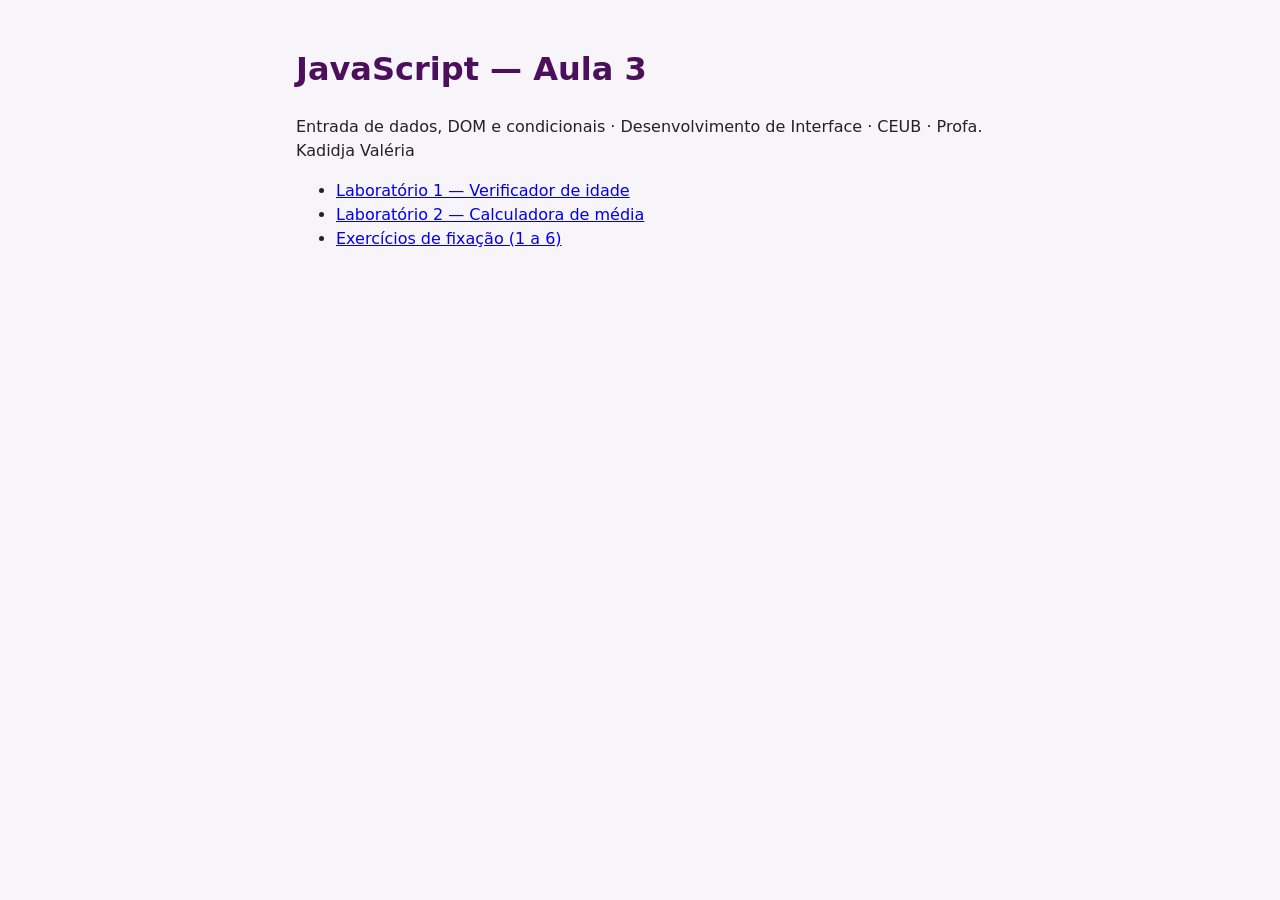
<file: aula-3/index.html>
<!DOCTYPE html>
<html lang="pt-BR">
<head>
  <meta charset="UTF-8">
  <meta name="viewport" content="width=device-width, initial-scale=1.0">
  <title>JavaScript — Aula 3</title>
  <link rel="stylesheet" href="style.css">
</head>
<body>
  <h1>JavaScript — Aula 3</h1>
  <p>Entrada de dados, DOM e condicionais · Desenvolvimento de Interface · CEUB · Profa. Kadidja Valéria</p>
  <ul>
    <li><a href="laboratorio-1-idade/index.html">Laboratório 1 — Verificador de idade</a></li>
    <li><a href="laboratorio-2-media/index.html">Laboratório 2 — Calculadora de média</a></li>
    <li><a href="exercicios/index.html">Exercícios de fixação (1 a 6)</a></li>
  </ul>
</body>
</html>
</file>
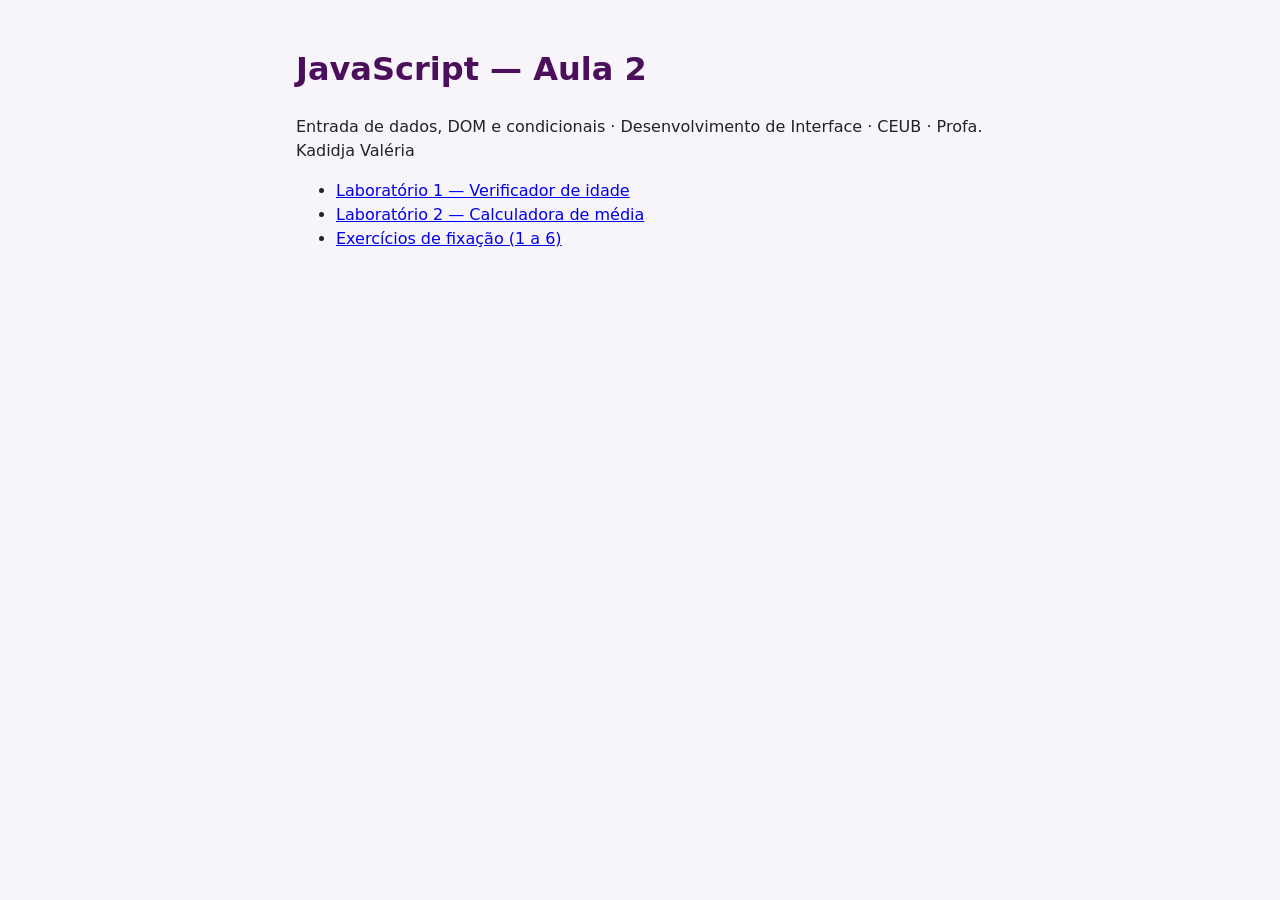
<file: JavaScript atividade faculdade/index.html>
<!DOCTYPE html>
<html lang="pt-BR">
<head>
  <meta charset="UTF-8">
  <meta name="viewport" content="width=device-width, initial-scale=1.0">
  <title>JavaScript — Aula 2</title>
  <link rel="stylesheet" href="style.css">
</head>
<body>
  <h1>JavaScript — Aula 2</h1>
  <p>Entrada de dados, DOM e condicionais · Desenvolvimento de Interface · CEUB · Profa. Kadidja Valéria</p>
  <ul>
    <li><a href="laboratorio-1-idade/index.html">Laboratório 1 — Verificador de idade</a></li>
    <li><a href="laboratorio-2-media/index.html">Laboratório 2 — Calculadora de média</a></li>
    <li><a href="exercicios/index.html">Exercícios de fixação (1 a 6)</a></li>
  </ul>
</body>
</html>
</file>
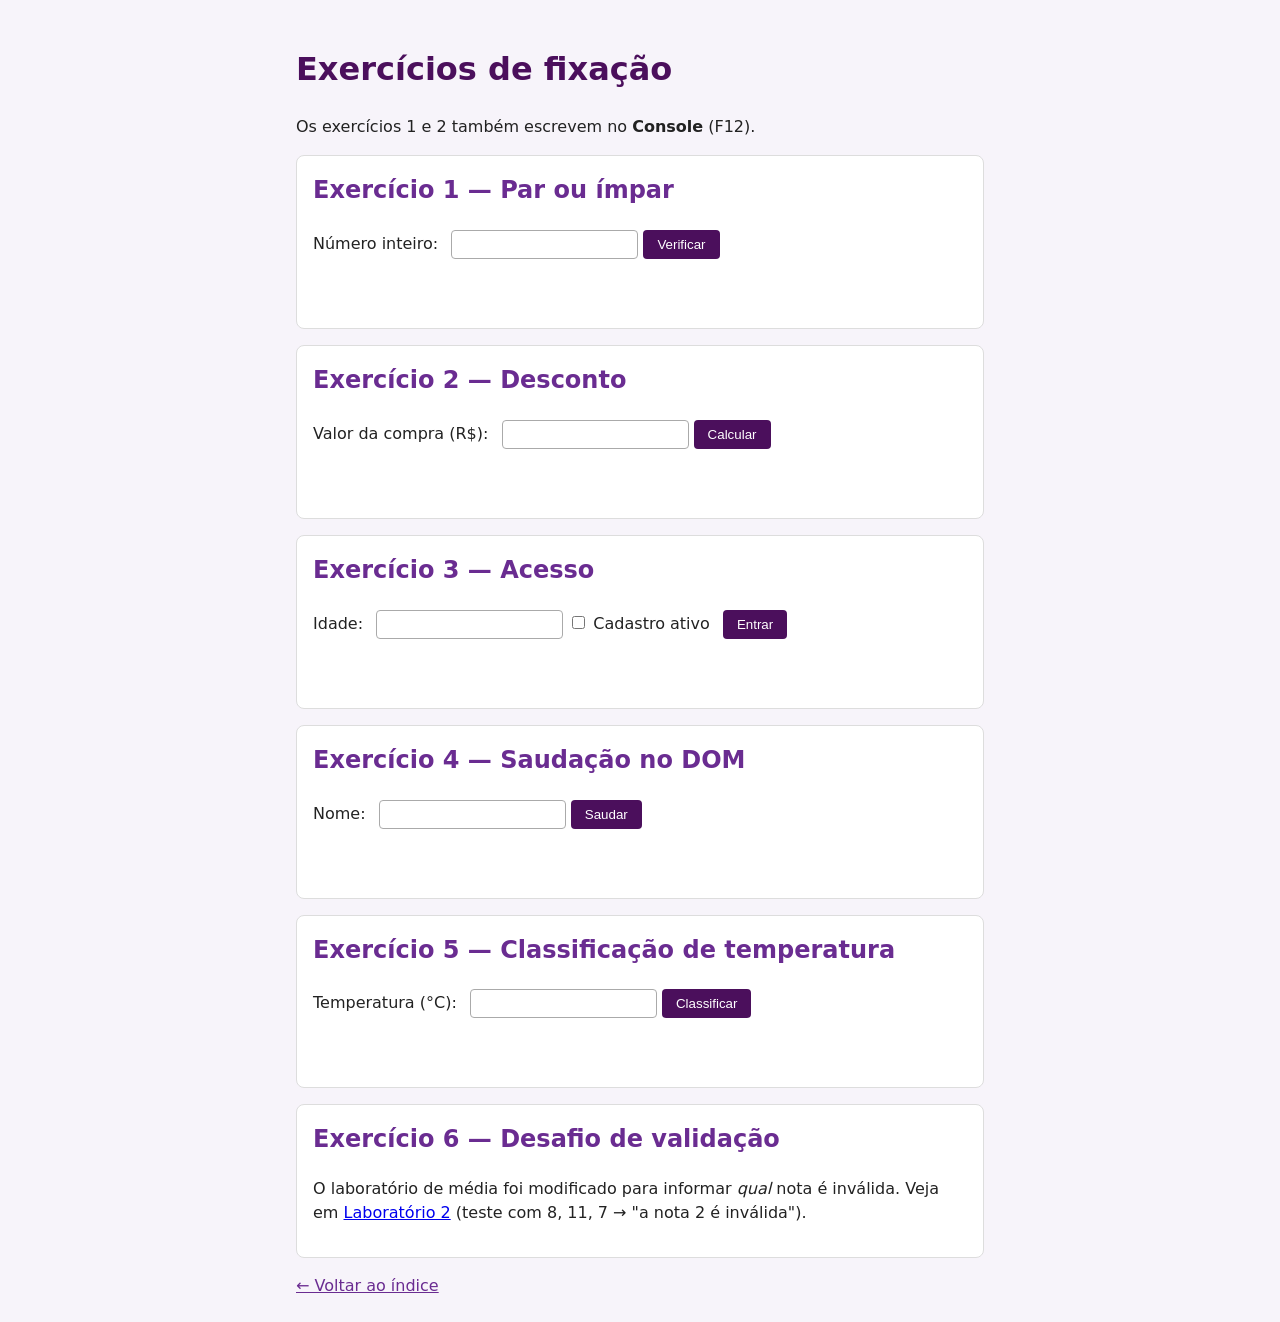
<file: aula-3/exercicios/index.html>
<!DOCTYPE html>
<html lang="pt-BR">
<head>
  <meta charset="UTF-8">
  <meta name="viewport" content="width=device-width, initial-scale=1.0">
  <title>Exercícios de fixação</title>
  <link rel="stylesheet" href="../style.css">
  <script src="script.js" defer></script>
</head>
<body>
  <h1>Exercícios de fixação</h1>
  <p>Os exercícios 1 e 2 também escrevem no <strong>Console</strong> (F12).</p>

  <section id="ex1">
    <h2>Exercício 1 — Par ou ímpar</h2>
    <label for="ex1-num">Número inteiro:</label>
    <input id="ex1-num" type="number">
    <button id="ex1-btn">Verificar</button>
    <p id="ex1-out" class="resultado" aria-live="polite"></p>
  </section>

  <section id="ex2">
    <h2>Exercício 2 — Desconto</h2>
    <label for="ex2-valor">Valor da compra (R$):</label>
    <input id="ex2-valor" type="number" step="0.01">
    <button id="ex2-btn">Calcular</button>
    <p id="ex2-out" class="resultado" aria-live="polite"></p>
  </section>

  <section id="ex3">
    <h2>Exercício 3 — Acesso</h2>
    <label for="ex3-idade">Idade:</label>
    <input id="ex3-idade" type="number">
    <label><input id="ex3-ativo" type="checkbox"> Cadastro ativo</label>
    <button id="ex3-btn">Entrar</button>
    <p id="ex3-out" class="resultado" aria-live="polite"></p>
  </section>

  <section id="ex4">
    <h2>Exercício 4 — Saudação no DOM</h2>
    <label for="ex4-nome">Nome:</label>
    <input id="ex4-nome" type="text">
    <button id="ex4-btn">Saudar</button>
    <p id="ex4-out" class="resultado" aria-live="polite"></p>
  </section>

  <section id="ex5">
    <h2>Exercício 5 — Classificação de temperatura</h2>
    <label for="ex5-temp">Temperatura (°C):</label>
    <input id="ex5-temp" type="number" step="any">
    <button id="ex5-btn">Classificar</button>
    <p id="ex5-out" class="resultado" aria-live="polite"></p>
  </section>

  <section id="ex6">
    <h2>Exercício 6 — Desafio de validação</h2>
    <p>O laboratório de média foi modificado para informar <em>qual</em> nota é inválida.
       Veja em <a href="../laboratorio-2-media/index.html">Laboratório 2</a>
       (teste com 8, 11, 7 → "a nota 2 é inválida").</p>
  </section>

  <nav><a href="../index.html">← Voltar ao índice</a></nav>
</body>
</html>
</file>
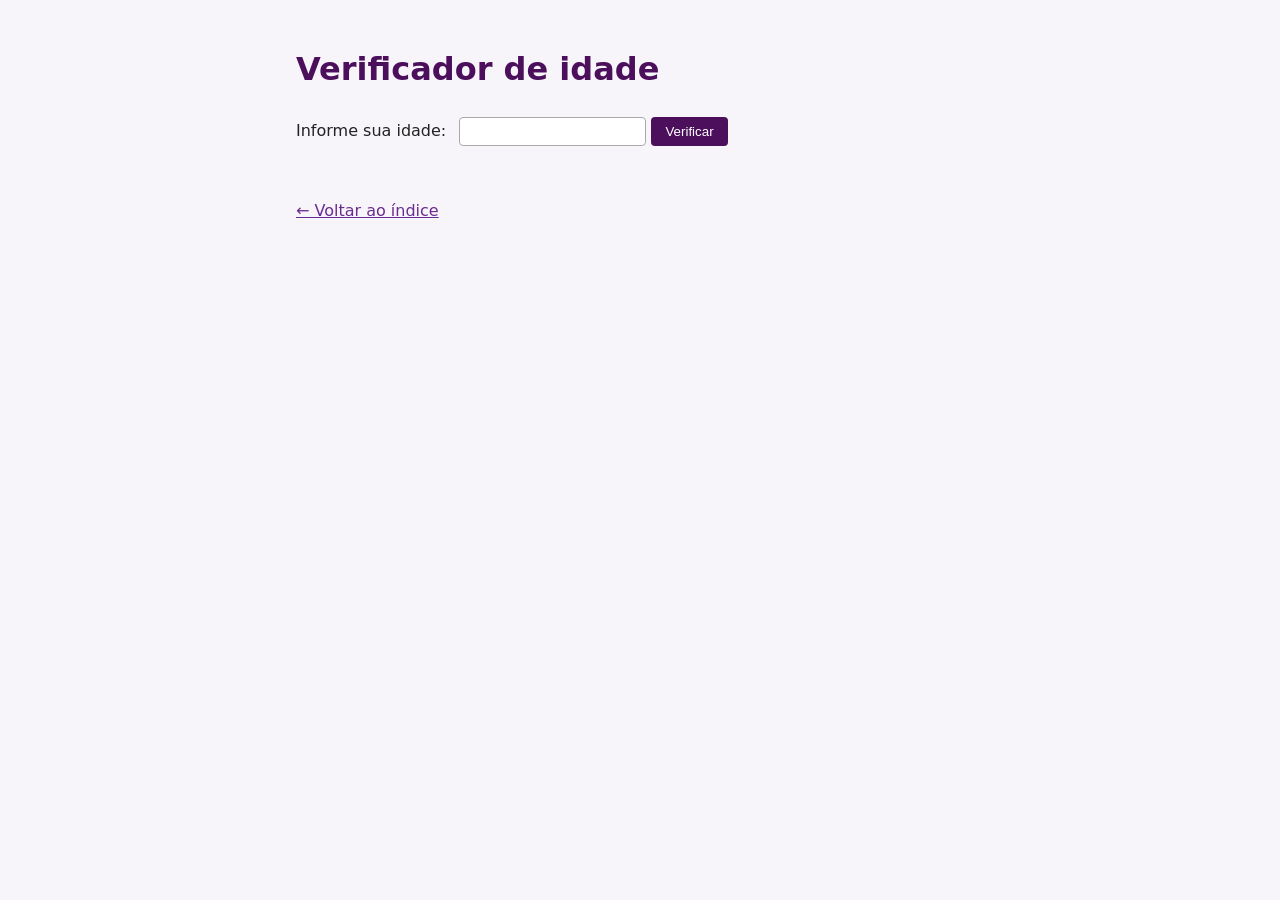
<file: aula-3/laboratorio-1-idade/index.html>
<!DOCTYPE html>
<html lang="pt-BR">
<head>
  <meta charset="UTF-8">
  <meta name="viewport" content="width=device-width, initial-scale=1.0">
  <title>Verificador de idade</title>
  <link rel="stylesheet" href="../style.css">
  <script src="script.js" defer></script>
</head>
<body>
  <h1>Verificador de idade</h1>
  <label for="idade">Informe sua idade:</label>
  <input id="idade" type="number">
  <button id="verificar">Verificar</button>
  <p id="resultado" class="resultado" aria-live="polite"></p>
  <nav><a href="../index.html">← Voltar ao índice</a></nav>
</body>
</html>
</file>
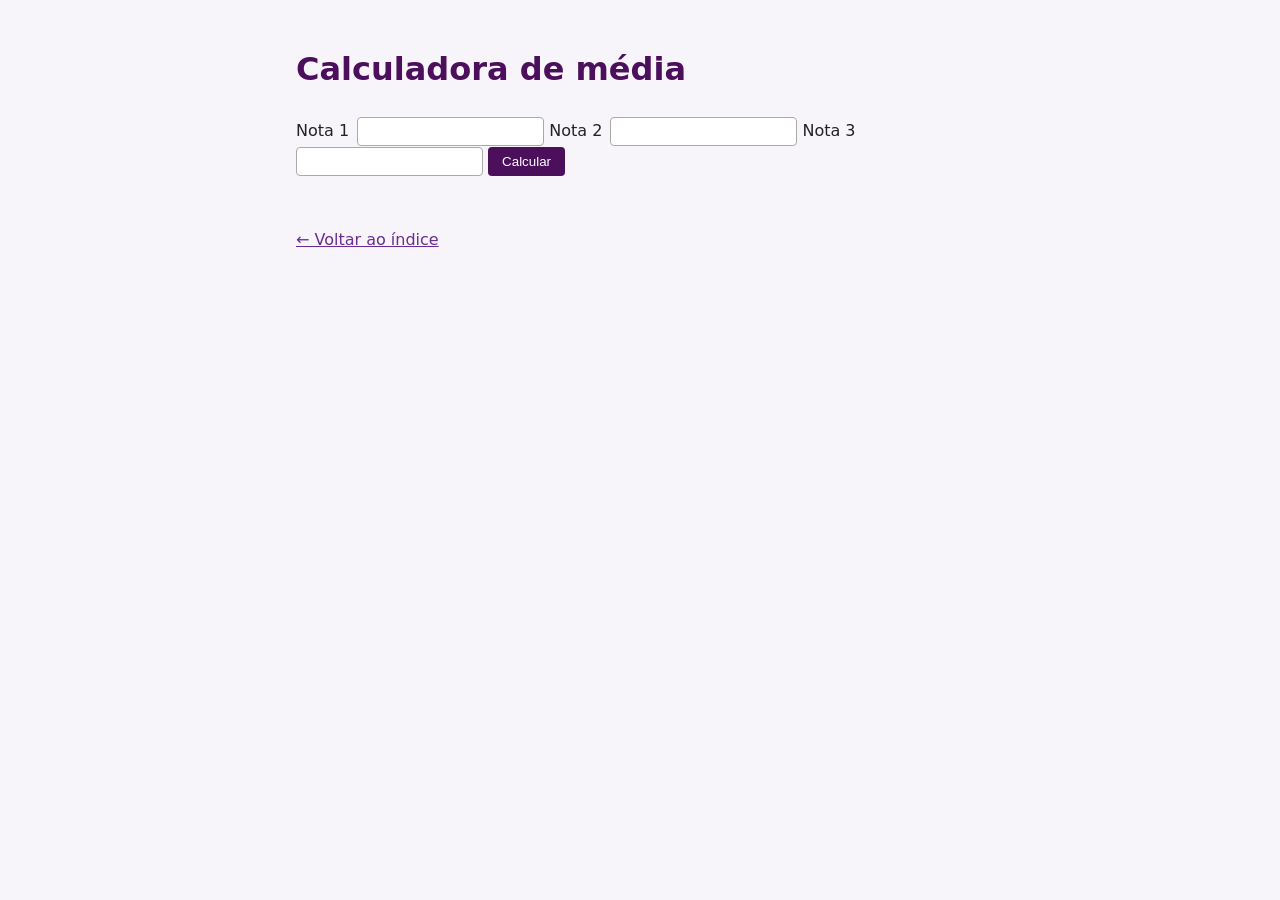
<file: aula-3/laboratorio-2-media/index.html>
<!DOCTYPE html>
<html lang="pt-BR">
<head>
  <meta charset="UTF-8">
  <meta name="viewport" content="width=device-width, initial-scale=1.0">
  <title>Calculadora de média</title>
  <link rel="stylesheet" href="../style.css">
  <script src="script.js" defer></script>
</head>
<body>
  <h1>Calculadora de média</h1>
  <label for="n1">Nota 1</label><input id="n1" type="number" step="any">
  <label for="n2">Nota 2</label><input id="n2" type="number" step="any">
  <label for="n3">Nota 3</label><input id="n3" type="number" step="any">
  <button id="calcular">Calcular</button>
  <p id="resultado" class="resultado" aria-live="polite"></p>
  <nav><a href="../index.html">← Voltar ao índice</a></nav>
</body>
</html>
</file>
<file: aula-3/style.css>
:root { --roxo: #4b0f5c; --roxo-claro: #6a2c91; --fundo: #f7f4fa; --texto: #222; }
* { box-sizing: border-box; }
body { font-family: system-ui, Arial, sans-serif; background: var(--fundo); color: var(--texto);
  max-width: 720px; margin: 0 auto; padding: 24px 16px; line-height: 1.5; }
h1 { color: var(--roxo); }
h2 { color: var(--roxo-claro); margin-top: 0; }
section { background: #fff; border: 1px solid #ddd; border-radius: 8px; padding: 16px; margin-bottom: 16px; }
label { display: inline-block; margin: 4px 8px 4px 0; }
input { padding: 6px 8px; border: 1px solid #aaa; border-radius: 4px; max-width: 100%; }
input:focus-visible, button:focus-visible { outline: 3px solid var(--roxo-claro); outline-offset: 1px; }
button { padding: 7px 14px; background: var(--roxo); color: #fff; border: 0; border-radius: 4px; cursor: pointer; }
button:hover { background: var(--roxo-claro); }
.resultado { font-weight: bold; min-height: 1.5em; margin-top: 12px; }
.ok { color: #1b6e2f; }
.erro { color: #b00020; }
nav a { color: var(--roxo-claro); }
</file>
<file: JavaScript atividade faculdade/style.css>
:root { --roxo: #4b0f5c; --roxo-claro: #6a2c91; --fundo: #f7f4fa; --texto: #222; }
* { box-sizing: border-box; }
body { font-family: system-ui, Arial, sans-serif; background: var(--fundo); color: var(--texto);
  max-width: 720px; margin: 0 auto; padding: 24px 16px; line-height: 1.5; }
h1 { color: var(--roxo); }
h2 { color: var(--roxo-claro); margin-top: 0; }
section { background: #fff; border: 1px solid #ddd; border-radius: 8px; padding: 16px; margin-bottom: 16px; }
label { display: inline-block; margin: 4px 8px 4px 0; }
input { padding: 6px 8px; border: 1px solid #aaa; border-radius: 4px; max-width: 100%; }
input:focus-visible, button:focus-visible { outline: 3px solid var(--roxo-claro); outline-offset: 1px; }
button { padding: 7px 14px; background: var(--roxo); color: #fff; border: 0; border-radius: 4px; cursor: pointer; }
button:hover { background: var(--roxo-claro); }
.resultado { font-weight: bold; min-height: 1.5em; margin-top: 12px; }
.ok { color: #1b6e2f; }
.erro { color: #b00020; }
nav a { color: var(--roxo-claro); }
</file>
